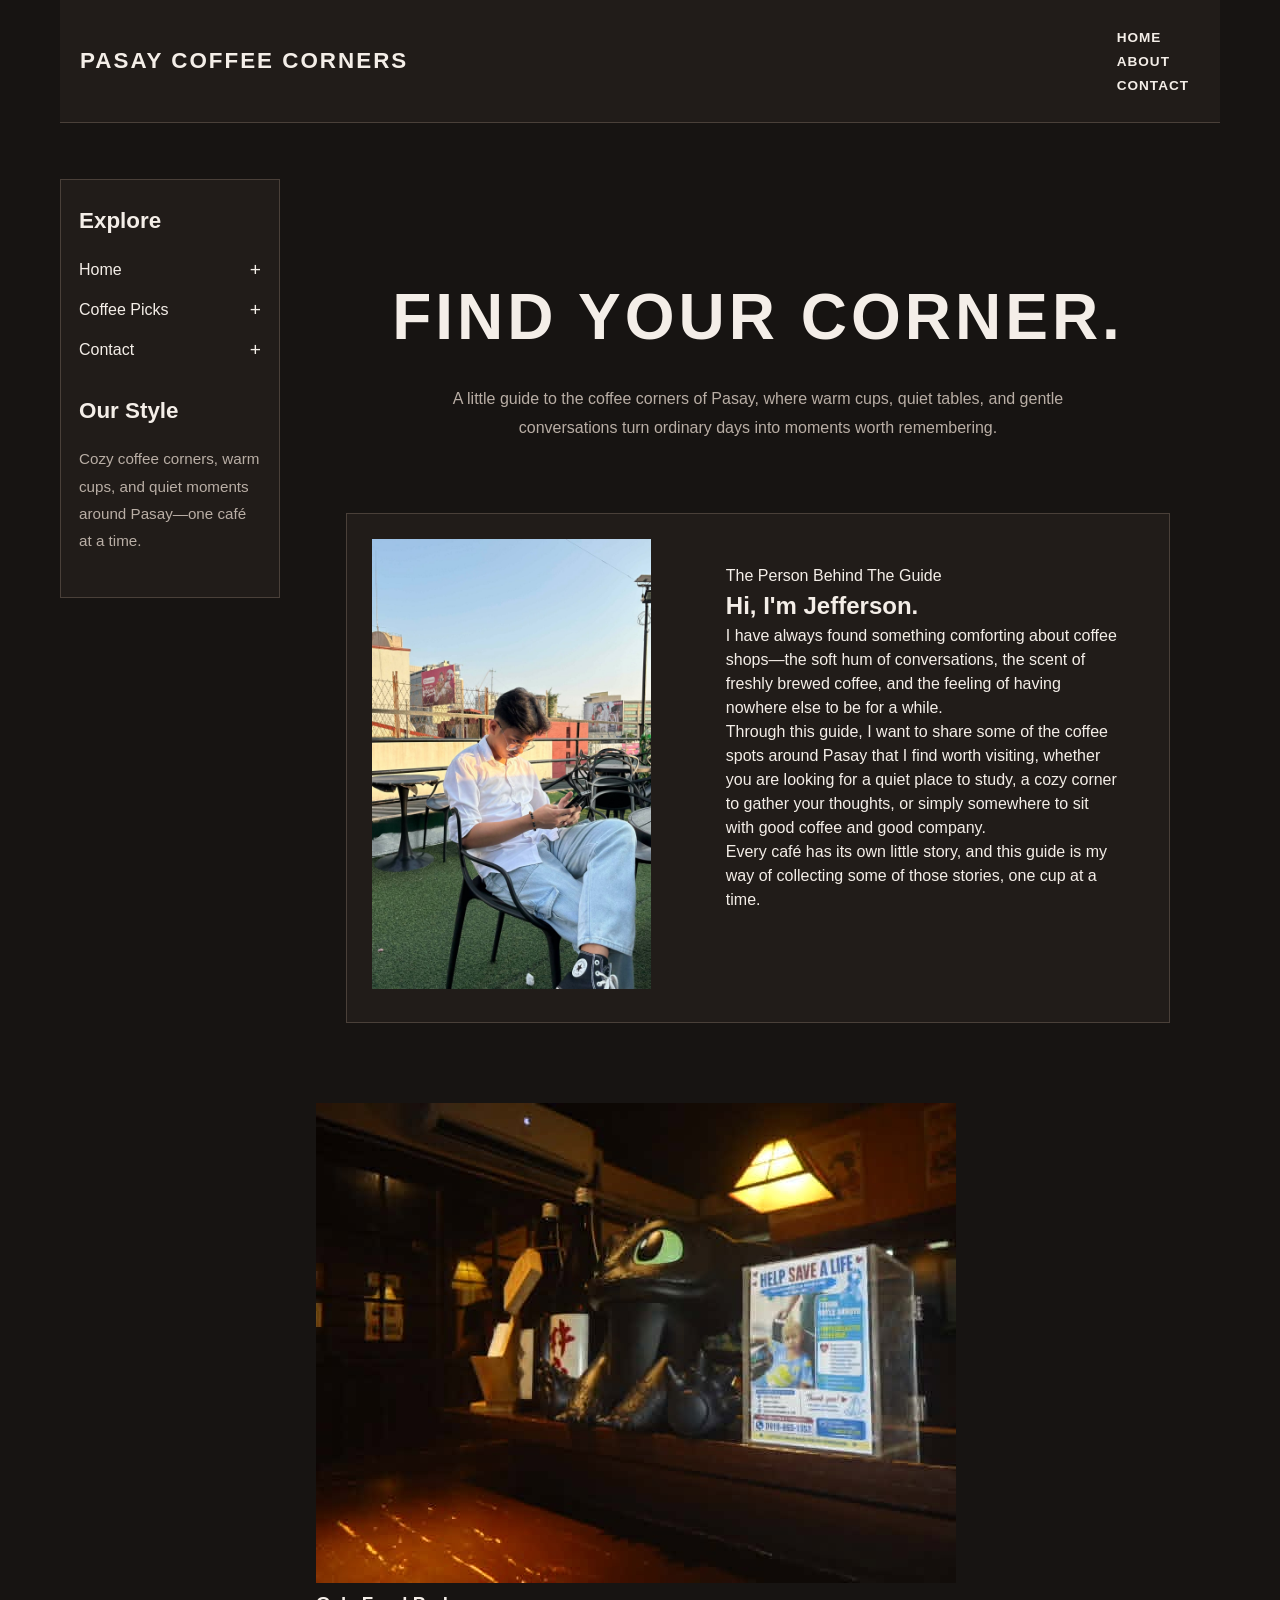
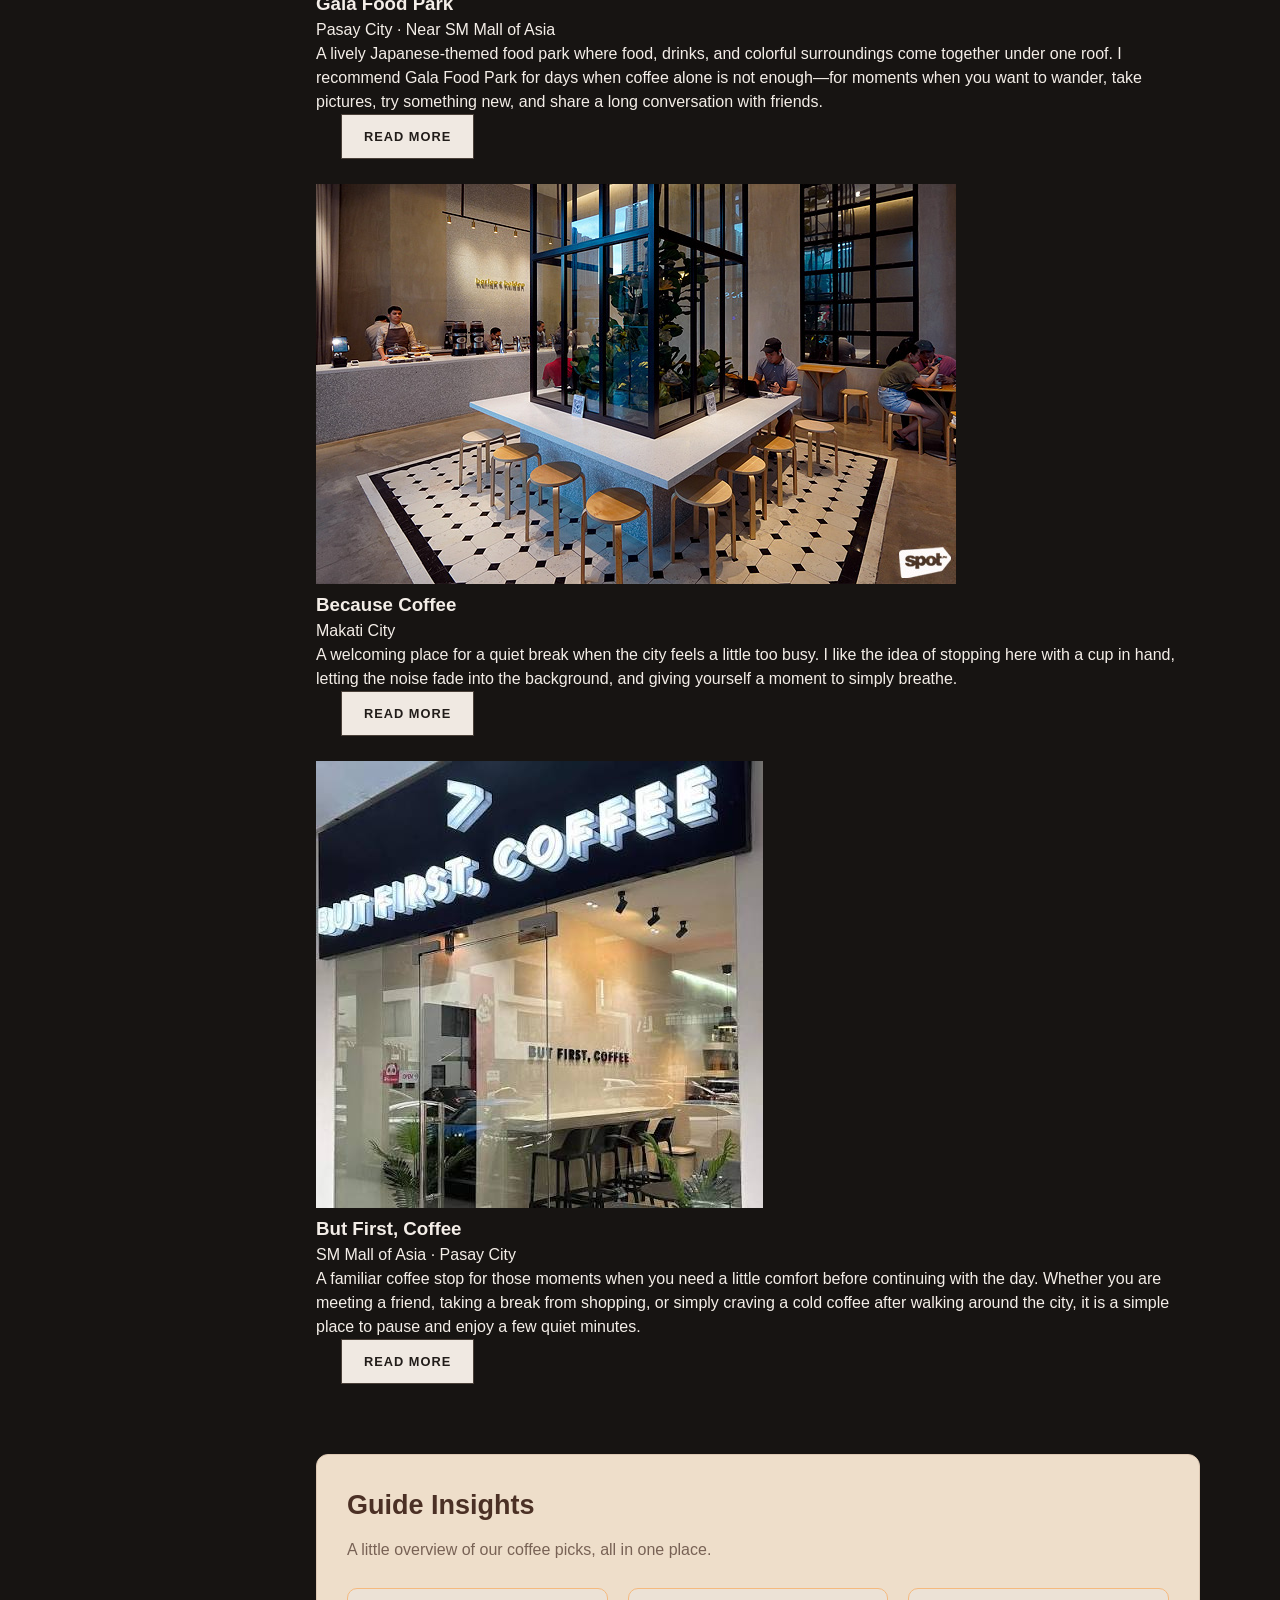
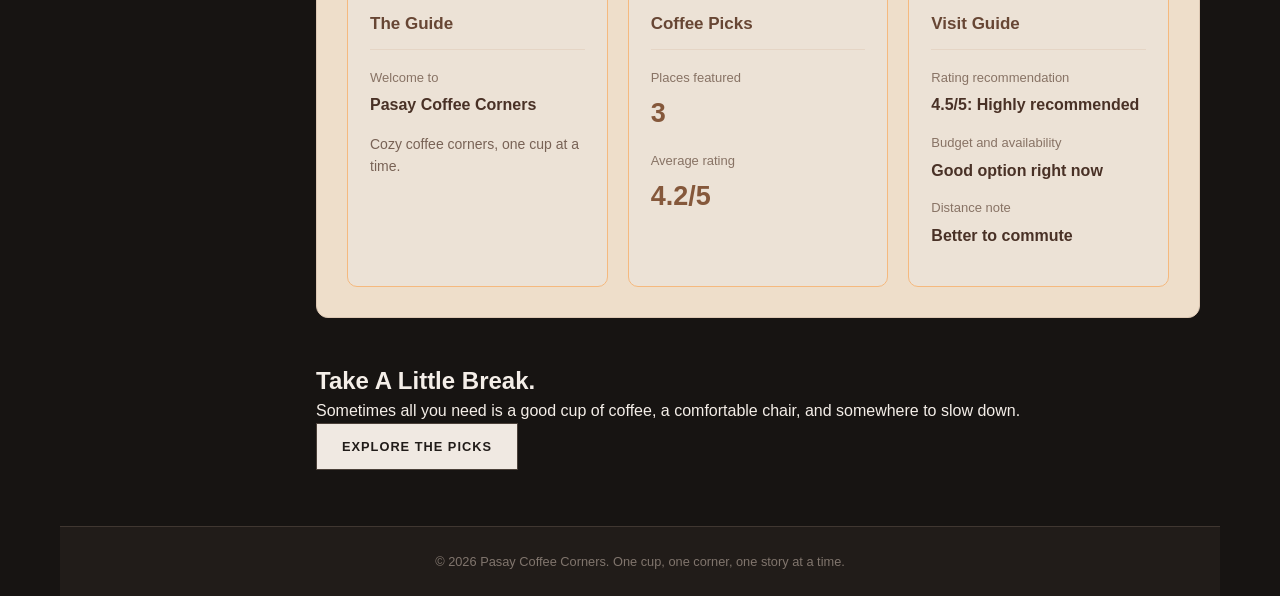
<file: index.html>
<!DOCTYPE html>
<html lang="en">
<head>
    <meta charset="UTF-8">
    <meta name="viewport" content="width=device-width, initial-scale=1.0">

    <title>Pasay Coffee Corners</title>

    <link rel="stylesheet" href="style.css">
    <link rel="icon" href="images/me.jpg" type="image/png">
</head>

<body>

    <div class="page">

        <header class="site-header">

            <h1 id="guide-name">Pasay Coffee Corners</h1>

            <nav class="main-nav">
                <ul>
                    <li><a href="index.html">HOME</a></li>
                    <li><a href="about.html">ABOUT</a></li>
                    <li><a href="contact.html">CONTACT</a></li>
                </ul>
            </nav>

        </header>

    <aside class="sidebar">

        <h2>Explore</h2>

            <button class="sidebar-toggle" aria-expanded="false"
                aria-controls="home-links">Home<span class="arrow">+</span>
            </button>
        <ul class="sidebar-links" id="home-links" hidden>
            <li><a href="index.html">Home Page</a></li>
            <li><a href="index.html#about">About the Guide</a></li>
        </ul>

            <button class="sidebar-toggle" aria-expanded="false"
                aria-controls="coffee-links">Coffee Picks<span class="arrow">+</span>
            </button>
        <ul class="sidebar-links" id="coffee-links" hidden>
            <li><a href="places/gala-food-park.html">Gala Food Park</a></li>
            <li><a href="places/because-coffee.html">Because Coffee</a></li>
            <li><a href="places/but-first-coffee.html">But First, Coffee</a></li>
        </ul>

            <button class="sidebar-toggle" aria-expanded="false"
                aria-controls="contact-links">Contact<span class="arrow">+</span>
            </button>
        <ul class="sidebar-links" id="contact-links" hidden>
            <li><a href="contact.html">Contact Page</a></li>
        </ul>

        <h2 class="sidebar-subtitle">Our Style</h2>

            <p>Cozy coffee corners, warm cups, and quiet moments around Pasay—one café at a time.</p> 

    </aside>

        <main>

            <section class="hero">

                <h2>Find Your Corner.</h2>

                <p>
                    A little guide to the coffee corners of Pasay, where warm cups,
                    quiet tables, and gentle conversations turn ordinary days into
                    moments worth remembering.
                </p>

            </section>

            <section class="about-guide" id="about">

                <div class="guide-card">

                    <div class="guide-photo">

                        <img src="images/me.jpg"
                             alt="Jefferson De Leon at a rooftop cafe in Pasay">

                    </div>

                    <div class="guide-text">

                        <p class="small-title">
                            The Person Behind The Guide
                        </p>

                        <h2>Hi, I'm Jefferson.</h2>

                        <p>
                            I have always found something comforting about coffee
                            shops—the soft hum of conversations, the scent of
                            freshly brewed coffee, and the feeling of having
                            nowhere else to be for a while.
                        </p>

                        <p>
                            Through this guide, I want to share some of the coffee
                            spots around Pasay that I find worth visiting, whether
                            you are looking for a quiet place to study, a cozy
                            corner to gather your thoughts, or simply somewhere
                            to sit with good coffee and good company.
                        </p>

                        <p>
                            Every café has its own little story, and this guide
                            is my way of collecting some of those stories,
                            one cup at a time.
                        </p>

                    </div>

                </div>

            </section>

            <section class="coffee-grid" id="picks">

                <article class="coffee-card" data-rating="4.5">

                    <img src="images/gala.jpg"
                         alt="Japanese-themed interior of Gala Food Park">

                    <div class="coffee-info">

                        <h3>Gala Food Park</h3>

                        <p class="location">
                            Pasay City · Near SM Mall of Asia
                        </p>

                        <p class="description">
                            A lively Japanese-themed food park where food, drinks,
                            and colorful surroundings come together under one roof.
                            I recommend Gala Food Park for days when coffee alone
                            is not enough—for moments when you want to wander,
                            take pictures, try something new, and share a long
                            conversation with friends.
                        </p>

                    </div>

                    <a href="places/gala-food-park.html"
                       class="read-button">READ MORE</a>

                </article>

                <article class="coffee-card" data-rating="4.0">

                    <img src="images/because.jpg"
                         alt="A cup of coffee at Because Coffee">

                    <div class="coffee-info">

                        <h3>Because Coffee</h3>

                        <p class="location">
                            Makati City
                        </p>

                        <p class="description">
                            A welcoming place for a quiet break when the city feels
                            a little too busy. I like the idea of stopping here with
                            a cup in hand, letting the noise fade into the background,
                            and giving yourself a moment to simply breathe.
                        </p>

                    </div>

                    <a href="places/because-coffee.html"
                       class="read-button">READ MORE</a>

                </article>

                <article class="coffee-card" data-rating="4.2">

                    <img src="images/first.jpg"
                         alt="Coffee from But First, Coffee at SM Mall of Asia">

                    <div class="coffee-info">

                        <h3>But First, Coffee</h3>

                        <p class="location">
                            SM Mall of Asia · Pasay City
                        </p>

                        <p class="description">
                            A familiar coffee stop for those moments when you need
                            a little comfort before continuing with the day. Whether
                            you are meeting a friend, taking a break from shopping,
                            or simply craving a cold coffee after walking around
                            the city, it is a simple place to pause and enjoy a
                            few quiet minutes.
                        </p>

                    </div>

                    <a href="places/but-first-coffee.html"
                       class="read-button">READ MORE</a>

                </article>

            </section>
            
            
<section class="guide-insights">
    <h2>Guide Insights</h2>
    <p class="insights-intro">
        A little overview of our coffee picks, all in one place.
    </p>

    <div class="insights-grid">

        <article class="insight-card">
            <h3>The Guide</h3>
            <p class="insight-label">Welcome to</p>
            <p class="insight-value" id="guide-display">
                Pasay Coffee Corners
            </p>
            <p class="insight-note">
                Cozy coffee corners, one cup at a time.
            </p>
        </article>

        <article class="insight-card">
            <h3>Coffee Picks</h3>
            <p class="insight-label">Places featured</p>
            <p class="insight-number" id="place-count">0</p>
            <p class="insight-label">Average rating</p>
            <p class="insight-number">
                <span id="average-rating">0.0</span><span>/5</span>
            </p>
        </article>

        <article class="insight-card">
            <h3>Visit Guide</h3>
            <p class="insight-label">Rating recommendation</p>
            <p class="insight-value" id="rating-result"></p>

            <p class="insight-label">Budget and availability</p>
            <p class="insight-value" id="budget-result"></p>

            <p class="insight-label">Distance note</p>
            <p class="insight-value" id="distance-result"></p>
        </article>

    </div>
</section>


            <section class="closing">

                <h2>Take A Little Break.</h2>

                <p>
                    Sometimes all you need is a good cup of coffee,
                    a comfortable chair, and somewhere to slow down.
                </p>

                <a href="#picks">
                    EXPLORE THE PICKS
                </a>

            </section>

        </main>

        <footer>

            <p id="copyright">
                © Pasay Coffee Corners. One cup, one corner, one story at a time.
            </p>

        </footer>

    </div>



<script src="script.js"></script>
</body>

</html>
</file>
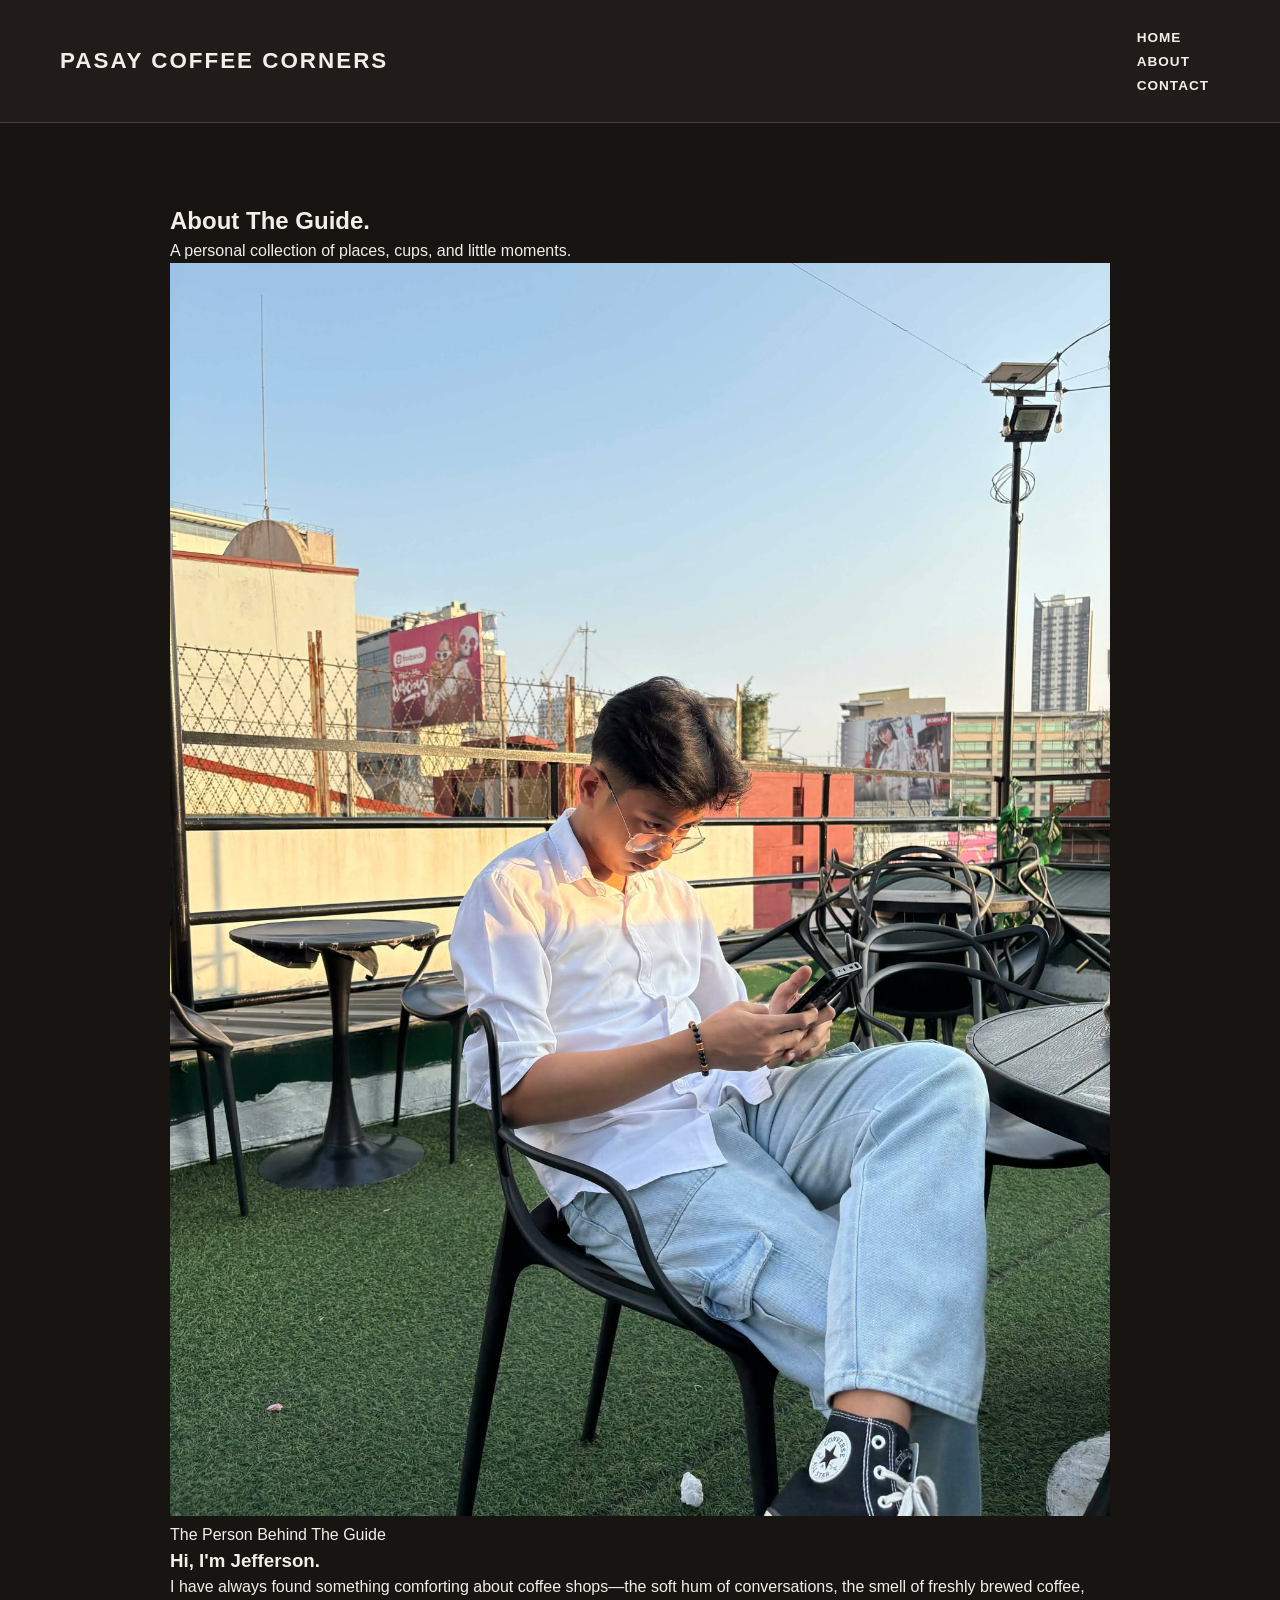
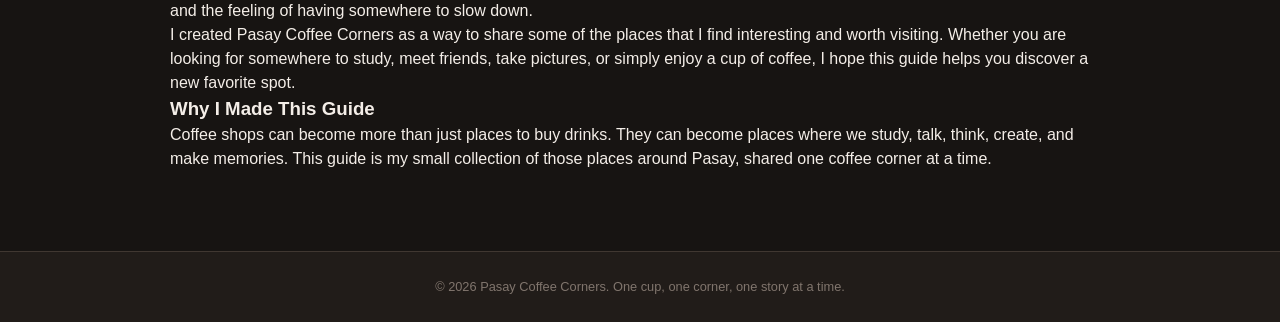
<file: about.html>
<!DOCTYPE html>
<html lang="en">
<head>
    <meta charset="UTF-8">
    <meta name="viewport" content="width=device-width, initial-scale=1.0">

    <title>About - Pasay Coffee Corners</title>

    <link rel="stylesheet" href="style.css">
    
</head>

<body>

    <header>

        <h1>Pasay Coffee Corners</h1>

        <nav>
            <ul>
                <li><a href="index.html">HOME</a></li>
                <li><a href="about.html">ABOUT</a></li>
                <li><a href="contact.html">CONTACT</a></li>
            </ul>
        </nav>

    </header>


    <main>

        <section class="intro">

            <h2>About The Guide.</h2>

            <p>
                A personal collection of places, cups, and little moments.
            </p>

        </section>


        <section class="about-card">

            <div class="photo">

                <img src="images/me.jpg"
                     alt="Jefferson De Leon at a rooftop cafe in Pasay">

            </div>


            <div class="about-text">

                <p class="small-title">
                    The Person Behind The Guide
                </p>

                <h3>Hi, I'm Jefferson.</h3>

                <p>
                    I have always found something comforting about coffee
                    shops—the soft hum of conversations, the smell of freshly
                    brewed coffee, and the feeling of having somewhere to
                    slow down.
                </p>

                <p>
                    I created Pasay Coffee Corners as a way to share some of
                    the places that I find interesting and worth visiting.
                    Whether you are looking for somewhere to study, meet
                    friends, take pictures, or simply enjoy a cup of coffee,
                    I hope this guide helps you discover a new favorite spot.
                </p>

            </div>

        </section>


        <section class="story">

            <h3>Why I Made This Guide</h3>

            <p>
                Coffee shops can become more than just places to buy drinks.
                They can become places where we study, talk, think, create,
                and make memories. This guide is my small collection of those
                places around Pasay, shared one coffee corner at a time.
            </p>

        </section>


    </main>


    <footer>

        <p>
            © 2026 Pasay Coffee Corners. One cup, one corner, one story at a time.
        </p>

    </footer>

</body>
</html>
</file>
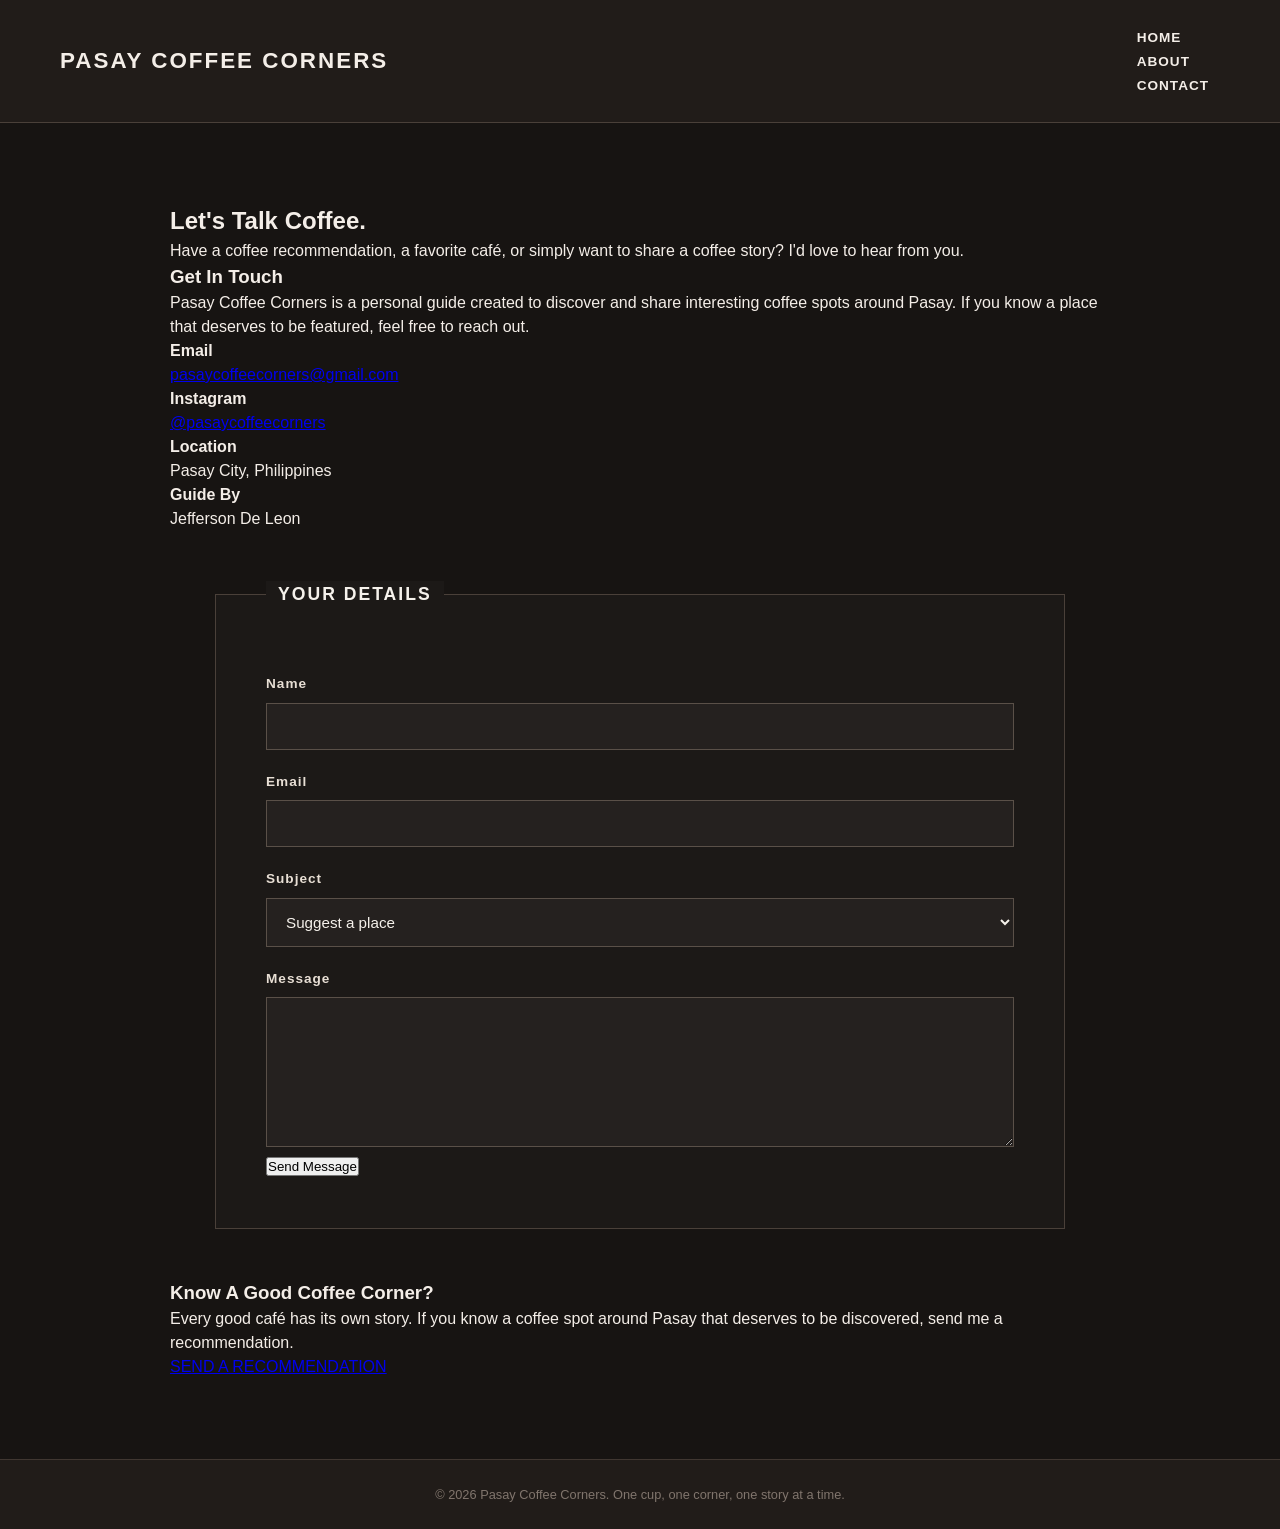
<file: contact.html>
<!DOCTYPE html>
<html lang="en">

<head>

    <meta charset="UTF-8">
    <meta name="viewport" content="width=device-width, initial-scale=1.0">

    <title>Contact - Pasay Coffee Corners</title>

    <link rel="stylesheet" href="style.css">

</head>


<body>


    <header>

        <h1>Pasay Coffee Corners</h1>

        <nav>

            <ul>

                <li>
                    <a href="index.html">HOME</a>
                </li>

                <li>
                    <a href="about.html">ABOUT</a>
                </li>

                <li>
                    <a href="contact.html">CONTACT</a>
                </li>

            </ul>

        </nav>

    </header>

    <main>


        <section class="intro">

            <h2>Let's Talk Coffee.</h2>

            <p>
                Have a coffee recommendation, a favorite café,
                or simply want to share a coffee story?
                I'd love to hear from you.
            </p>

        </section>

        <section class="contact-card">

            <h3>Get In Touch</h3>

            <p>
                Pasay Coffee Corners is a personal guide created to
                discover and share interesting coffee spots around Pasay.
                If you know a place that deserves to be featured,
                feel free to reach out.
            </p>


            <div class="contact-details">


                <div class="contact-item">

                    <h4>Email</h4>

                    <p>
                        <a href="mailto:your-email@gmail.com">
                            pasaycoffeecorners@gmail.com
                        </a>
                    </p>

                </div>


                <div class="contact-item">

                    <h4>Instagram</h4>

                    <p>
                        <a href="#">
                            @pasaycoffeecorners
                        </a>
                    </p>

                </div>


                <div class="contact-item">

                    <h4>Location</h4>

                    <p>
                        Pasay City, Philippines
                    </p>

                </div>


                <div class="contact-item">

                    <h4>Guide By</h4>

                    <p>
                        Jefferson De Leon
                    </p>

                </div>


            </div>

        </section>

    <form>

        <fieldset>

            <legend>Your Details</legend>

            <label for="name">Name</label>
            <input
                type="text"
                id="name"
                name="name"
                required
            >

            <label for="email">Email</label>
            <input
                type="email"
                id="email"
                name="email"
                required
            >

            <label for="subject">Subject</label>
            <select
                id="subject"
                name="subject"
            >
                <option value="suggest-place">Suggest a place</option>
                <option value="correct-detail">Correct a detail</option>
                <option value="ask-question">Ask a question</option>
                <option value="share-experience">Share a coffee experience</option>
                <option value="something-else">Something else</option>
            </select>

            <label for="send-message">Message</label>
            <textarea
                id="message"
                name="message"
                required
            ></textarea>

            <button type="submit">Send Message</button>

        </fieldset>

    </form>


        <section class="recommend">

            <h3>Know A Good Coffee Corner?</h3>

            <p>
                Every good café has its own story.
                If you know a coffee spot around Pasay that deserves
                to be discovered, send me a recommendation.
            </p>

            <a href="mailto:your-email@gmail.com">
                SEND A RECOMMENDATION
            </a>

        </section>


    </main>

    <footer>

        <p>
            © 2026 Pasay Coffee Corners.
            One cup, one corner, one story at a time.
        </p>

    </footer>


</body>

</html>
</file>
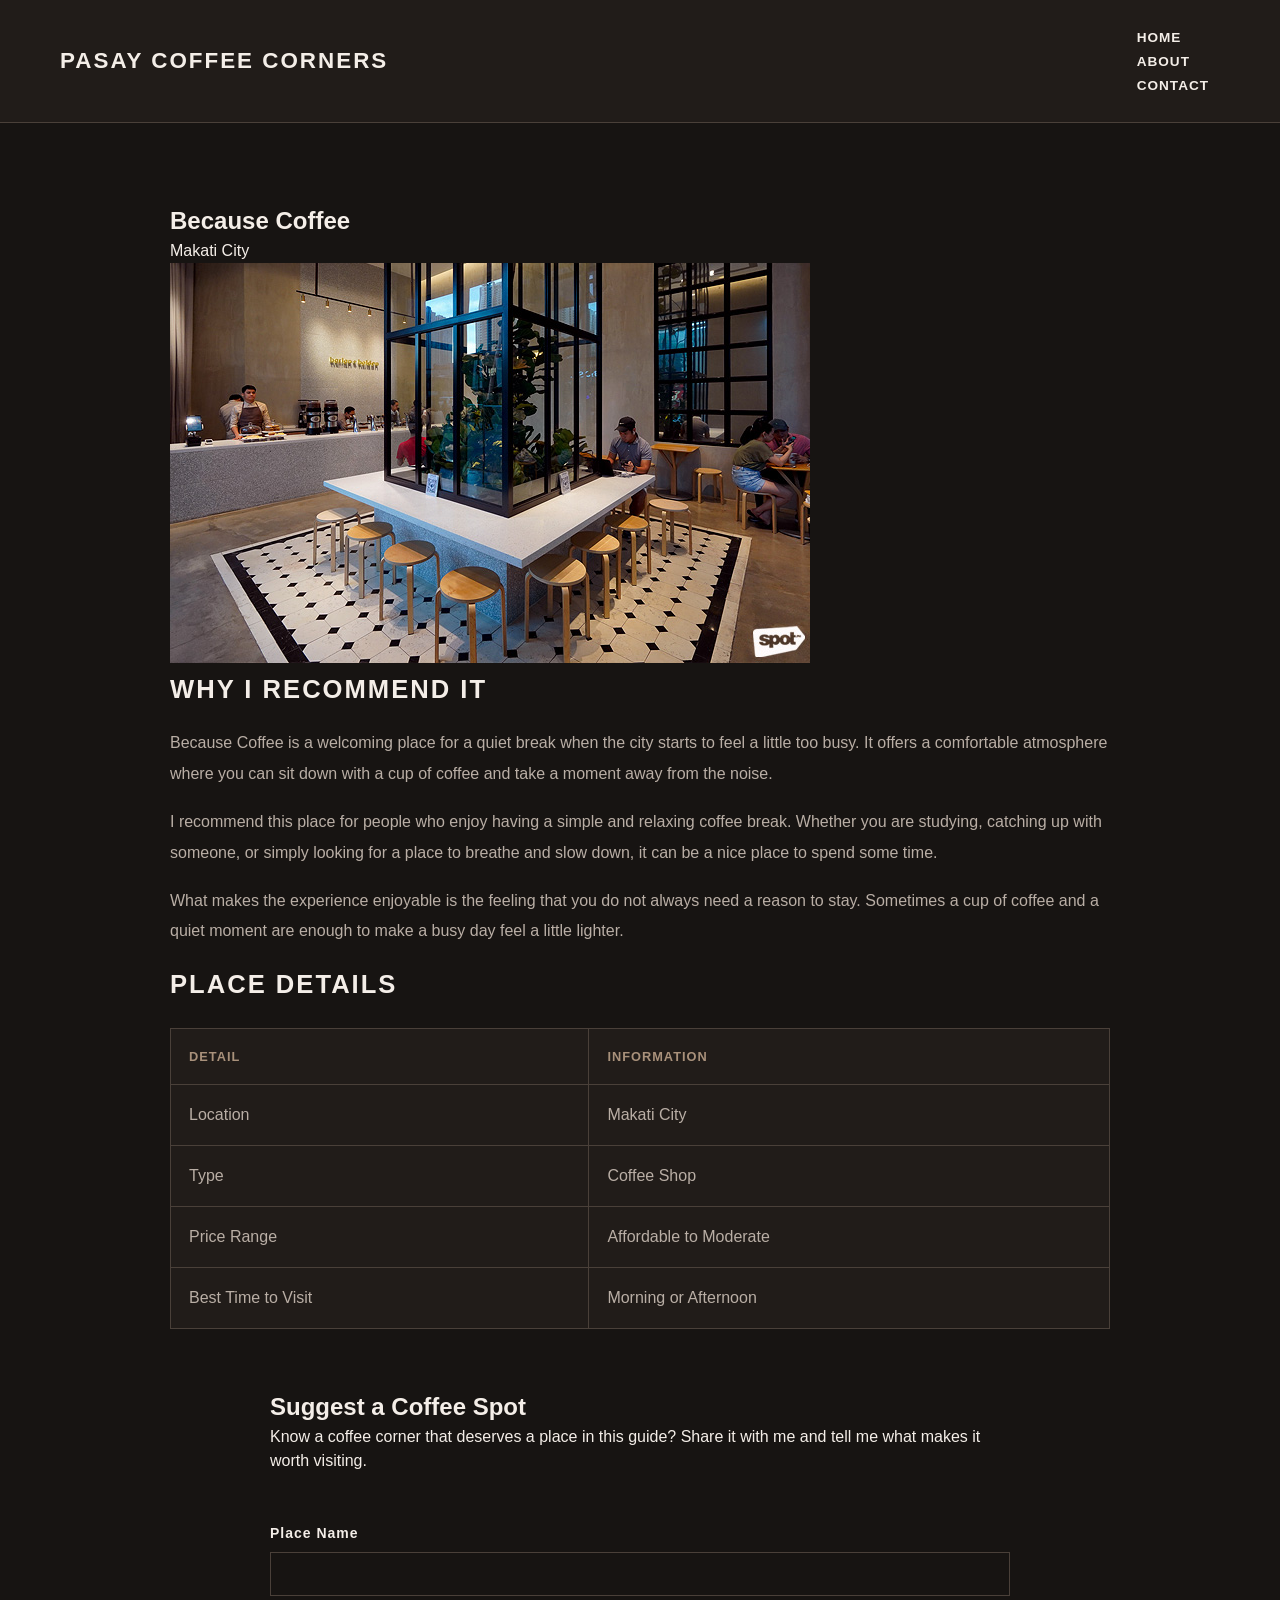
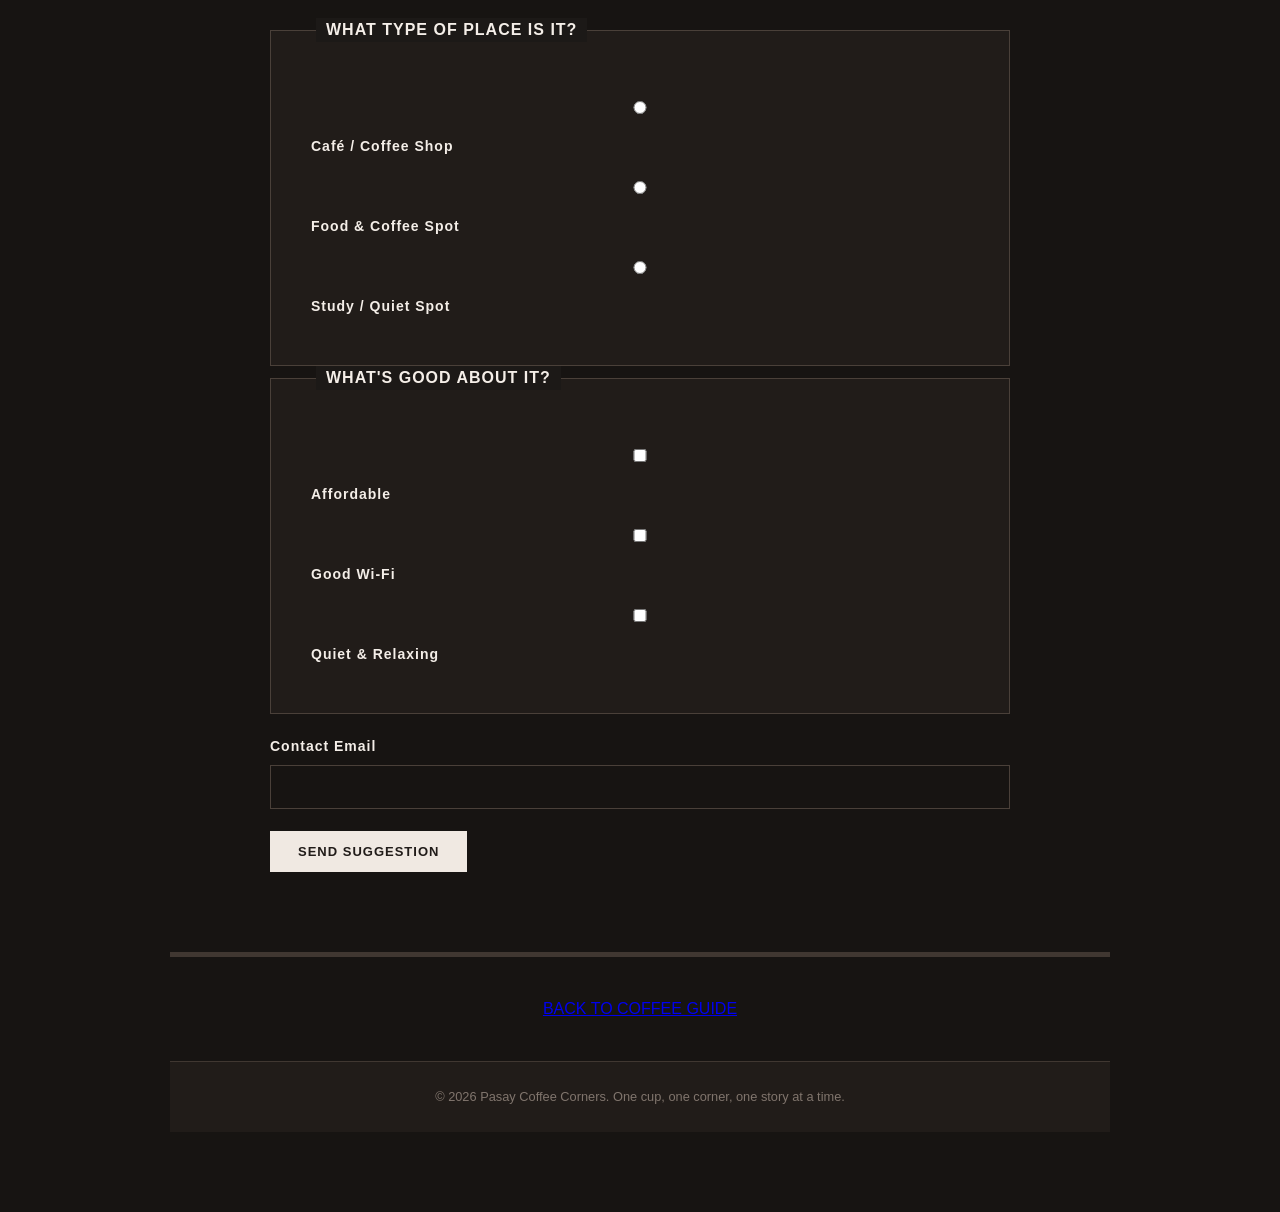
<file: places/because-coffee.html>
<!DOCTYPE html>
<html lang="en">

<head>

    <meta charset="UTF-8">
    <meta name="viewport" content="width=device-width, initial-scale=1.0">

    <title>Because Coffee - Pasay Coffee Corners</title>

    <link rel="stylesheet" href="../style.css">
    
</head>


<body>


    <header>

        <h2>Pasay Coffee Corners</h2>

        <nav>

            <ul>

                <li>
                    <a href="../index.html">HOME</a>
                </li>

                <li>
                    <a href="../about.html">ABOUT</a>
                </li>

                <li>
                    <a href="../contact.html">CONTACT</a>
                </li>

            </ul>

        </nav>

    </header>

    <main>

        <section class="place-intro">

            <h1>Because Coffee</h1>

            <p>
                Makati City
            </p>

        </section>

        <section class="place-photo">

            <img src="../images/because.jpg" alt="A cup of coffee at Because Coffee">

        </section>


        <section class="description">

            <h2>Why I Recommend It</h2>

            <p>
                Because Coffee is a welcoming place for a quiet break when
                the city starts to feel a little too busy. It offers a
                comfortable atmosphere where you can sit down with a cup
                of coffee and take a moment away from the noise.
            </p>

            <p>
                I recommend this place for people who enjoy having a simple
                and relaxing coffee break. Whether you are studying,
                catching up with someone, or simply looking for a place to
                breathe and slow down, it can be a nice place to spend some
                time.
            </p>

            <p>
                What makes the experience enjoyable is the feeling that
                you do not always need a reason to stay. Sometimes a cup
                of coffee and a quiet moment are enough to make a busy day
                feel a little lighter.
            </p>

        </section>

        <section class="details">

            <h2>Place Details</h2>

            <table>

                <tr>
                    <th>Detail</th>
                    <th>Information</th>
                </tr>

                <tr>
                    <td>Location</td>
                    <td>Makati City</td>
                </tr>

                <tr>
                    <td>Type</td>
                    <td>Coffee Shop</td>
                </tr>

                <tr>
                    <td>Price Range</td>
                    <td>Affordable to Moderate</td>
                </tr>

                <tr>
                    <td>Best Time to Visit</td>
                    <td>Morning or Afternoon</td>
                </tr>

            </table>

        </section>


    <section class="suggest-form">

        <h2>Suggest a Coffee Spot</h2>

        <p>
            Know a coffee corner that deserves a place in this guide?
            Share it with me and tell me what makes it worth visiting.
        </p>

        <form>

            <label for="place-name">Place Name</label>

            <input type="text" id="place-name" name="place-name" required>

            <fieldset>

                <legend>What type of place is it?</legend>

                <label for="cafe">
                    <input type="radio" id="cafe" name="category" value="cafe">
                    Café / Coffee Shop
                </label>

                <label for="food">
                    <input type="radio" id="food" name="category" value="food">
                    Food & Coffee Spot
                </label>

                <label for="study">
                    <input type="radio" id="study" name="category" value="study">
                    Study / Quiet Spot
                </label>

            </fieldset>

            <fieldset>

                <legend>What's good about it?</legend>

                <label for="affordable">
                    <input type="checkbox" id="affordable" name="good-points" value="affordable">
                    Affordable
                </label>

                <label for="wifi">
                    <input type="checkbox" id="wifi" name="good-points" value="wifi">
                    Good Wi-Fi
                </label>

                <label for="quiet">
                    <input type="checkbox" id="quiet" name="good-points" value="quiet">
                    Quiet & Relaxing
                </label>

            </fieldset>


            <label for="contact-email">Contact Email</label>

            <input type="email" id="contact-email" name="contact-email" required>


            <button type="submit">Send Suggestion</button>

        </form>

    </section>
    
    
    <section class="back">

            <a href="../index.html">
                BACK TO COFFEE GUIDE
            </a>

    </section>
    <footer>

        <p>
            © 2026 Pasay Coffee Corners.
            One cup, one corner, one story at a time.
        </p>

    </footer>


</body>

</html>
</file>
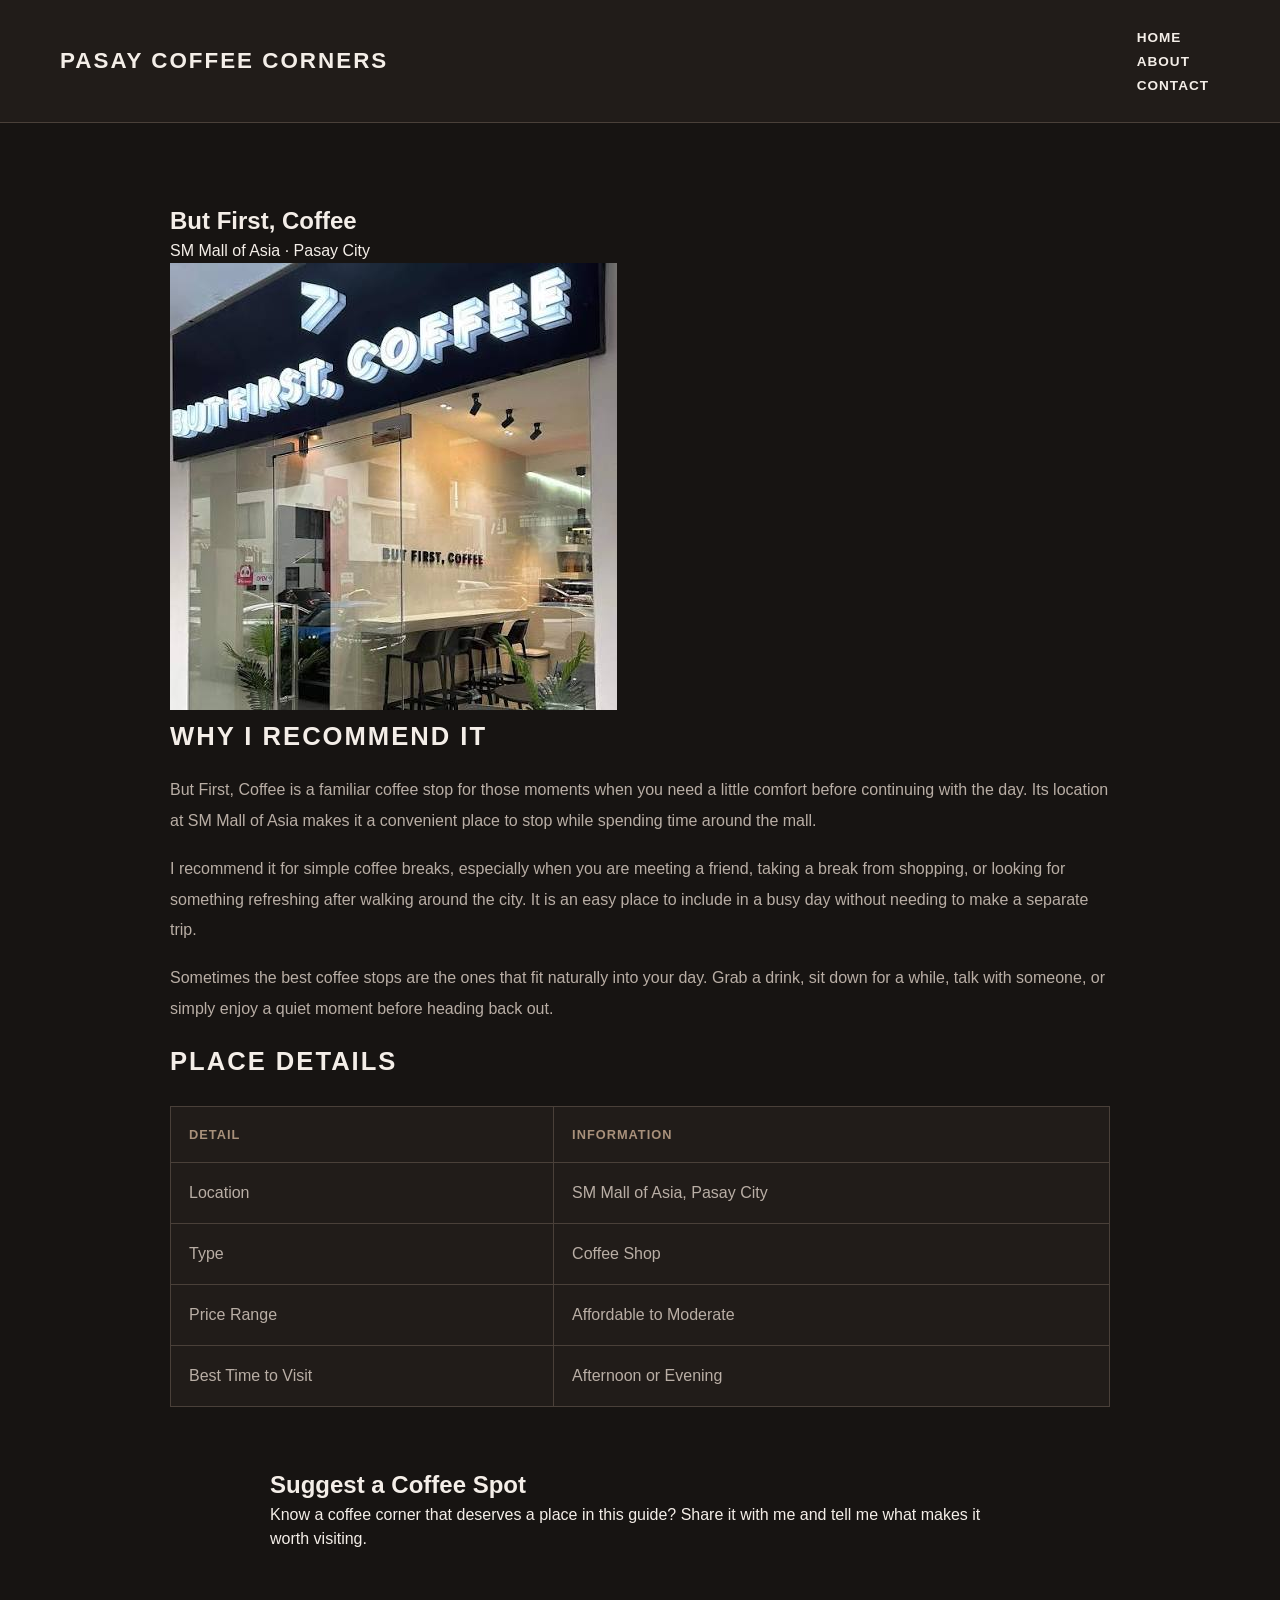
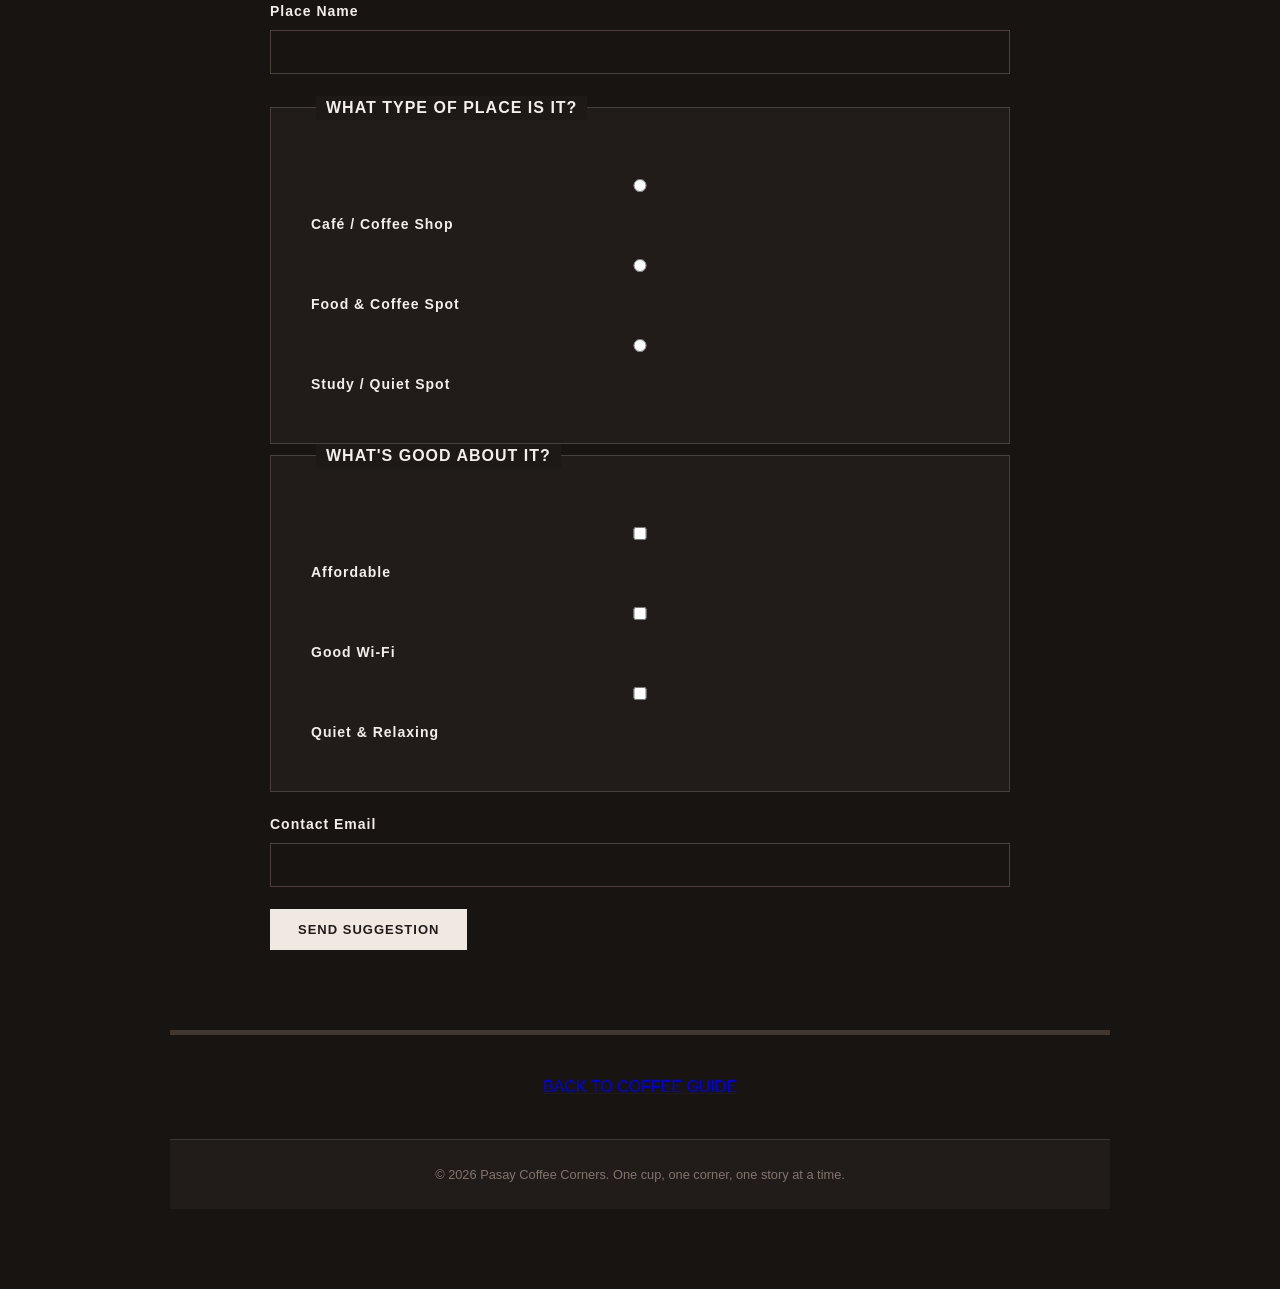
<file: places/but-first-coffee.html>
<!DOCTYPE html>
<html lang="en">

<head>

    <meta charset="UTF-8">
    <meta name="viewport" content="width=device-width, initial-scale=1.0">

    <title>But First, Coffee - Pasay Coffee Corners</title>

    <link rel="stylesheet" href="../style.css">

</head>


<body>


    <header>

        <h2>Pasay Coffee Corners</h2>

        <nav>

            <ul>

                <li>
                    <a href="../index.html">HOME</a>
                </li>

                <li>
                    <a href="../about.html">ABOUT</a>
                </li>

                <li>
                    <a href="../contact.html">CONTACT</a>
                </li>

            </ul>

        </nav>

    </header>

<main>

    <section class="place-intro">

            <h1>But First, Coffee</h1>

            <p>
                SM Mall of Asia · Pasay City
            </p>

        </section>

        <section class="place-photo">

            <img src="../images/first.jpg" alt="Coffee from But First, Coffee at SM Mall of Asia">

    </section>

    <section class="description">

            <h2>Why I Recommend It</h2>

            <p>
                But First, Coffee is a familiar coffee stop for those
                moments when you need a little comfort before continuing
                with the day. Its location at SM Mall of Asia makes it a
                convenient place to stop while spending time around the mall.
            </p>

            <p>
                I recommend it for simple coffee breaks, especially when
                you are meeting a friend, taking a break from shopping, or
                looking for something refreshing after walking around the
                city. It is an easy place to include in a busy day without
                needing to make a separate trip.
            </p>

            <p>
                Sometimes the best coffee stops are the ones that fit
                naturally into your day. Grab a drink, sit down for a while,
                talk with someone, or simply enjoy a quiet moment before
                heading back out.
            </p>

        </section>

        <section class="details">

            <h2>Place Details</h2>

            <table>

                <tr>
                    <th>Detail</th>
                    <th>Information</th>
                </tr>

                <tr>
                    <td>Location</td>
                    <td>SM Mall of Asia, Pasay City</td>
                </tr>

                <tr>
                    <td>Type</td>
                    <td>Coffee Shop</td>
                </tr>

                <tr>
                    <td>Price Range</td>
                    <td>Affordable to Moderate</td>
                </tr>

                <tr>
                    <td>Best Time to Visit</td>
                    <td>Afternoon or Evening</td>
                </tr>

            </table>

    </section>


    <section class="suggest-form">

        <h2>Suggest a Coffee Spot</h2>

        <p>
            Know a coffee corner that deserves a place in this guide?
            Share it with me and tell me what makes it worth visiting.
        </p>

        <form>

            <label for="place-name">Place Name</label>

            <input type="text" id="place-name" name="place-name" required>

            <fieldset>

                <legend>What type of place is it?</legend>

                <label for="cafe">
                    <input type="radio" id="cafe" name="category" value="cafe">
                    Café / Coffee Shop
                </label>

                <label for="food">
                    <input type="radio" id="food" name="category" value="food">
                    Food & Coffee Spot
                </label>

                <label for="study">
                    <input type="radio" id="study" name="category" value="study">
                    Study / Quiet Spot
                </label>

            </fieldset>

            <fieldset>

                <legend>What's good about it?</legend>

                <label for="affordable">
                    <input type="checkbox" id="affordable" name="good-points" value="affordable">
                    Affordable
                </label>

                <label for="wifi">
                    <input type="checkbox" id="wifi" name="good-points" value="wifi">
                    Good Wi-Fi
                </label>

                <label for="quiet">
                    <input type="checkbox" id="quiet" name="good-points" value="quiet">
                    Quiet & Relaxing
                </label>

            </fieldset>




            <label for="contact-email">Contact Email</label>

            <input type="email" id="contact-email" name="contact-email" required>


            <button type="submit">Send Suggestion</button>

        </form>

    </section>

    <section class="back">

            <a href="../index.html">
                BACK TO COFFEE GUIDE
            </a>

    </section>

    <footer>

        <p>
            © 2026 Pasay Coffee Corners.
            One cup, one corner, one story at a time.
        </p>

    </footer>


</body>

</html>
</file>
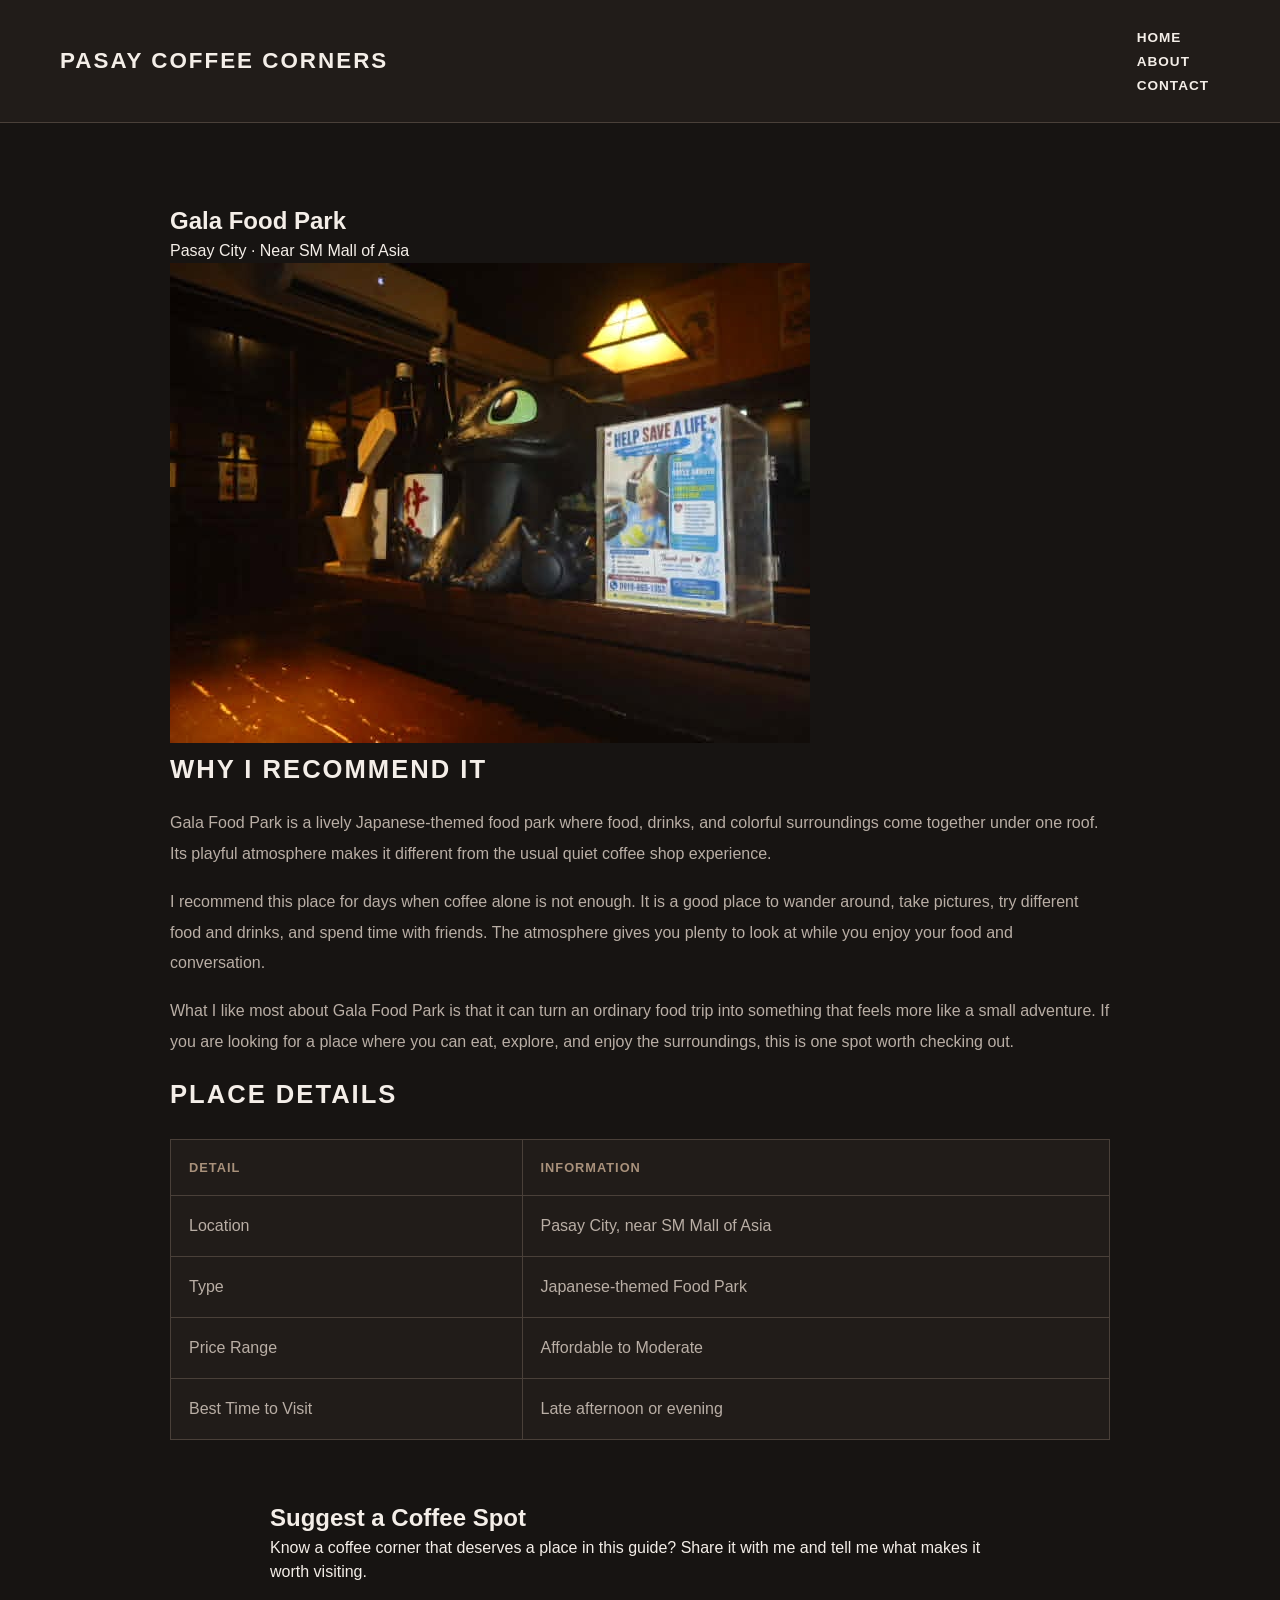
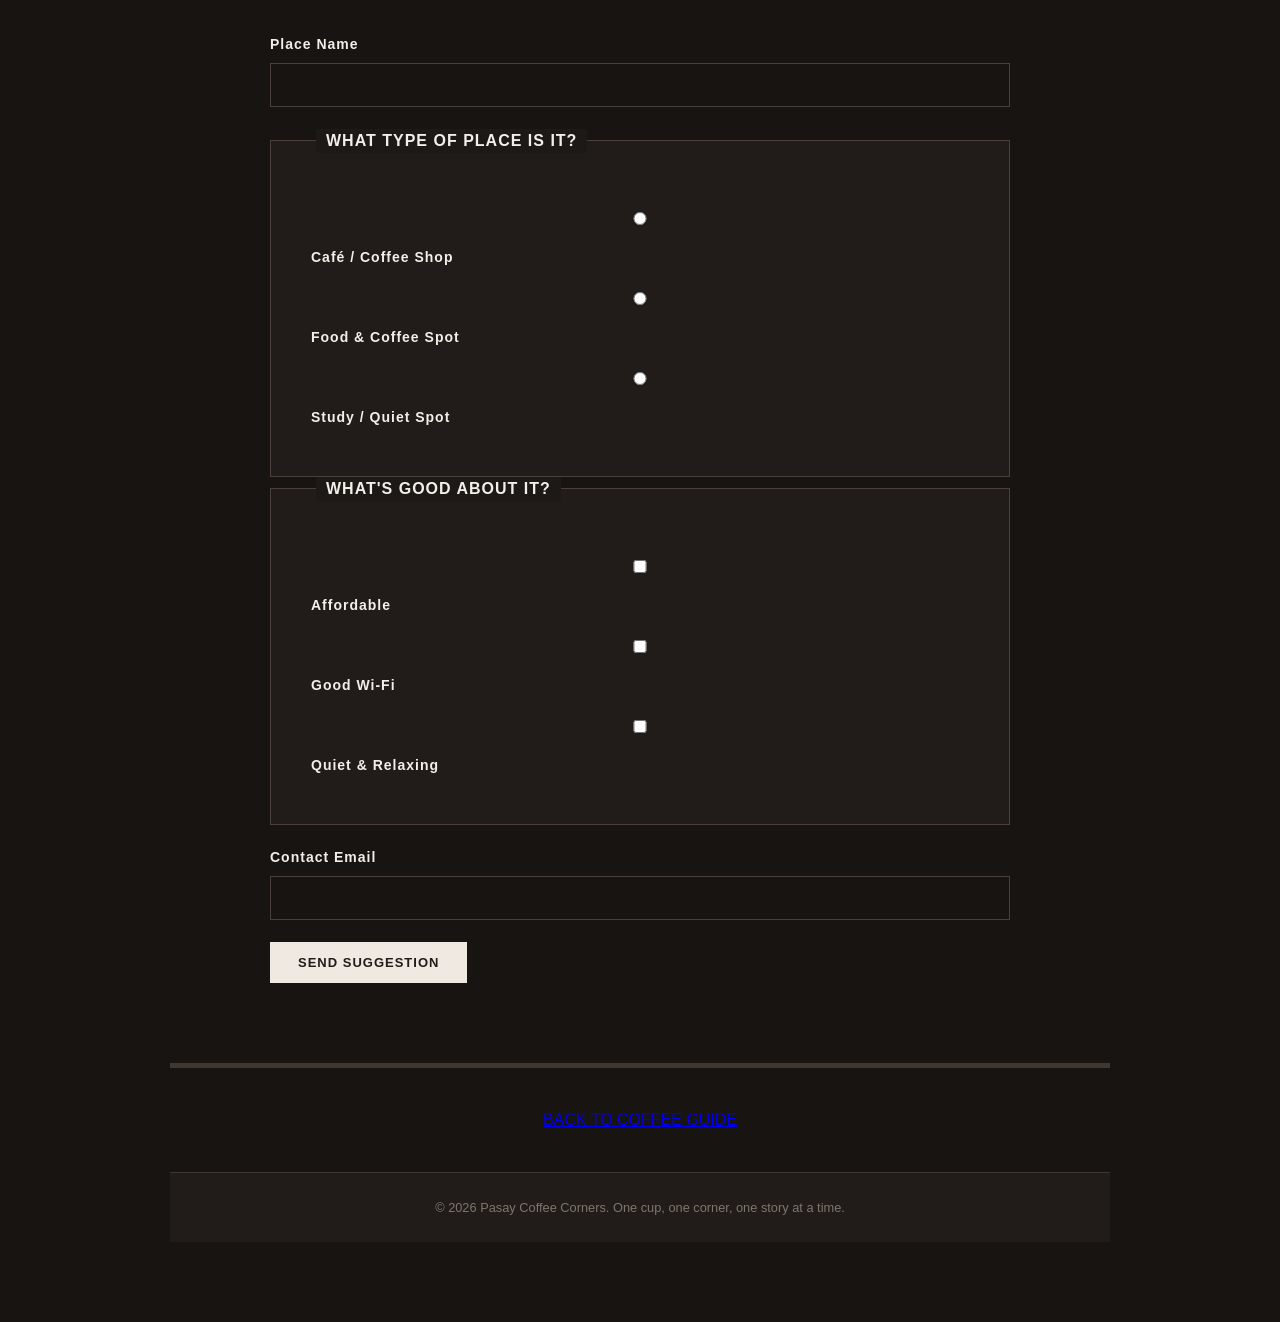
<file: places/gala-food-park.html>
<!DOCTYPE html>
<html lang="en">

<head>

    <meta charset="UTF-8">
    <meta name="viewport" content="width=device-width, initial-scale=1.0">

    <title>Gala Food Park - Pasay Coffee Corners</title>


    <link rel="stylesheet" href="../style.css">

</head>


<body>

    <header>

        <h2>Pasay Coffee Corners</h2>


        <nav>

            <ul>

                <li>
                    <a href="../index.html">HOME</a>
                </li>

                <li>
                    <a href="../about.html">ABOUT</a>
                </li>

                <li>
                    <a href="../contact.html">CONTACT</a>
                </li>

            </ul>

        </nav>

    </header>


    <main>


        <section class="place-intro">

            <h1>Gala Food Park</h1>

            <p>
                Pasay City · Near SM Mall of Asia
            </p>

        </section>




        <section class="place-photo">

            <img src="../images/gala.jpg" alt="Japanese-themed interior of Gala Food Park">

        </section>


        <section class="description">

            <h2>Why I Recommend It</h2>

            <p>
                Gala Food Park is a lively Japanese-themed food park where
                food, drinks, and colorful surroundings come together under
                one roof. Its playful atmosphere makes it different from
                the usual quiet coffee shop experience.
            </p>

            <p>
                I recommend this place for days when coffee alone is not
                enough. It is a good place to wander around, take pictures,
                try different food and drinks, and spend time with friends.
                The atmosphere gives you plenty to look at while you enjoy
                your food and conversation.
            </p>

            <p>
                What I like most about Gala Food Park is that it can turn
                an ordinary food trip into something that feels more like
                a small adventure. If you are looking for a place where
                you can eat, explore, and enjoy the surroundings, this is
                one spot worth checking out.
            </p>

        </section>


        <section class="details">

            <h2>Place Details</h2>

            <table>

                <tr>
                    <th>Detail</th>
                    <th>Information</th>
                </tr>

                <tr>
                    <td>Location</td>
                    <td>Pasay City, near SM Mall of Asia</td>
                </tr>

                <tr>
                    <td>Type</td>
                    <td>Japanese-themed Food Park</td>
                </tr>

                <tr>
                    <td>Price Range</td>
                    <td>Affordable to Moderate</td>
                </tr>

                <tr>
                    <td>Best Time to Visit</td>
                    <td>Late afternoon or evening</td>
                </tr>

            </table>

        </section>

        <section class="suggest-form">

        <h2>Suggest a Coffee Spot</h2>

        <p>
            Know a coffee corner that deserves a place in this guide?
            Share it with me and tell me what makes it worth visiting.
        </p>

        <form>

            <label for="place-name">Place Name</label>

            <input type="text" id="place-name" name="place-name" required>

            <fieldset>

                <legend>What type of place is it?</legend>

                <label for="cafe">
                    <input type="radio" id="cafe" name="category" value="cafe">
                    Café / Coffee Shop
                </label>

                <label for="food">
                    <input type="radio" id="food" name="category" value="food">
                    Food & Coffee Spot
                </label>

                <label for="study">
                    <input type="radio" id="study" name="category" value="study">
                    Study / Quiet Spot
                </label>

            </fieldset>

            <fieldset>

                <legend>What's good about it?</legend>

                <label for="affordable">
                    <input type="checkbox" id="affordable" name="good-points" value="affordable">
                    Affordable
                </label>

                <label for="wifi">
                    <input type="checkbox" id="wifi" name="good-points" value="wifi">
                    Good Wi-Fi
                </label>

                <label for="quiet">
                    <input type="checkbox" id="quiet" name="good-points" value="quiet">
                    Quiet & Relaxing
                </label>

            </fieldset>




            <label for="contact-email">Contact Email</label>

            <input type="email" id="contact-email" name="contact-email" required>


            <button type="submit">Send Suggestion</button>

        </form>

    </section>

    <section class="back">

            <a href="../index.html">
                BACK TO COFFEE GUIDE
            </a>

    </section>
     
    <footer>

        <p>
            © 2026 Pasay Coffee Corners.
            One cup, one corner, one story at a time.
        </p>

    </footer>


</body>

</html>
</file>
<file: style.css>
/*VARIABLES*/

:root {
    --brand-color: #a9917b;
    --brand-hover: #bda58f;
    --dark-ink: #211c19;
    --background: #171412;
    --muted-grey: #b9aea5;
    --light-text: #f4eee8;
    --border-color: #4a4039;
    --light-button: #f0e9e2;
}


/*BASE STYLES*/

* {
    box-sizing: border-box;
    margin: 0;
    padding: 0;
}

body {
    font-family: Arial, Helvetica, sans-serif;
    background: var(--background);
    color: var(--light-text);
    line-height: 1.5;
}

img {
    max-width: 100%;
}

/*HEADER*/

header {
    background: var(--dark-ink);
    padding: 25px 60px;
    display: flex;
    justify-content: space-between;
    align-items: center;
    border-bottom: 1px solid var(--border-color);
}

header h1,
header h2 {
    font-size: 1.4rem;
    letter-spacing: 2px;
    text-transform: uppercase;
}


/*NAVIGATION*/

nav ul {
    list-style: none;
    padding: 0;
}

nav li {
    margin-right: 30px;
}

nav li:last-child {
    margin-right: 0;
}

nav a {
    color: var(--light-text);
    text-decoration: none;
    font-size: 0.85rem;
    font-weight: bold;
    letter-spacing: 1px;
}

nav a:hover {
    color: var(--brand-hover);
}


/*MAIN*/

main {
    max-width: 1000px;
    margin: 0 auto;
    padding: 80px 30px;
}


/*FOOTER*/

footer {
    background: var(--dark-ink);
    border-top: 1px solid #403731;
    text-align: center;
    padding: 25px;
    color: #80756d;
    font-size: 0.8rem;
}


/*COMPONENTS*/


/*HOME / HERO*/

.hero {
    max-width: 1000px;
    margin: 0 auto;
    padding: 90px 30px 70px;
    text-align: center;
}

.hero h2 {
    font-size: 4rem;
    letter-spacing: 4px;
    text-transform: uppercase;
    margin-bottom: 20px;
}

.hero p {
    max-width: 700px;
    margin: 0 auto;
    color: var(--muted-grey);
    line-height: 1.8;
    font-size: 1rem;
}


/*ABOUT GUIDE*/

.about-guide {
    max-width: 950px;
    margin: 0 auto 80px;
    padding: 0 30px;
}

.guide-card {
    display: grid;
    grid-template-columns: 40% 60%;
    background: var(--dark-ink);
    border: 1px solid var(--border-color);
}

.guide-photo {
    padding: 25px;
}

.guide-photo img {
    width: 100%;
    height: 450px;
    object-fit: cover;
    object-position: center;
    display: block;
}

.guide-text {
    padding: 50px;
    display: flex;
    flex-direction: column;
        max-width: 750px;
    margin: 0 auto 60px;
}

.description h2,
.details h2 {
    font-size: 1.6rem;
    text-transform: uppercase;
    letter-spacing: 2px;
    margin-bottom: 20px;
}

.description p {
    color: var(--muted-grey);
    line-height: 1.9;
    margin-bottom: 18px;
}

.details {
    margin-bottom: 60px;
}

.details h2 {
    margin-bottom: 25px;
}


/*TABLE*/

table {
    width: 100%;
    border-collapse: collapse;
    background: var(--dark-ink);
}

th,
td {
    border: 1px solid var(--border-color);
    padding: 18px;
    text-align: left;
}

th {
    color: var(--brand-color);
    text-transform: uppercase;
    letter-spacing: 1px;
    font-size: 0.8rem;
}

td {
    color: var(--muted-grey);
}


/*BACK BUTTON */

.back {
    text-align: center;
    border-top: 5px solid #403731;
    padding-top: 40px;
    padding-bottom: 40px;
}


/*CONTACT FORM*/

.suggest-form {
    max-width: 740px;
    margin: 45px auto 80px;
}

.suggest-form fieldset {
    border: 1px solid var(--border-color);
    padding: 35px 40px 40px;
    background: var(--dark-ink);
}

.suggest-form legend {
    padding: 0 10px;
    margin-left: 5px;
    color: var(--light-text);
    font-size: 16px;
    font-weight: bold;
    letter-spacing: 1px;
    text-transform: uppercase;
}

.suggest-form label {
    display: block;
    margin-bottom: 8px;
    color: var(--light-text);
    font-size: 14px;
    font-weight: bold;
}

.suggest-form input,
.suggest-form select,
.suggest-form textarea {
    width: 100%;
    padding: 13px 14px;
    margin-bottom: 22px;

    background: var(--background);
    color: var(--light-text);

    border: 1px solid var(--border-color);
    border-radius: 0;

    font-family: Arial, Helvetica, sans-serif;
    font-size: 14px;
}

.suggest-form input:focus,
.suggest-form select:focus,
.suggest-form textarea:focus {
    outline: none;
    border-color: var(--brand-color);
}

.suggest-form textarea {
    min-height: 140px;
    resize: vertical;
}

.suggest-form button {
    display: inline-block;
    padding: 13px 28px;

    background: var(--light-button);
    color: var(--dark-ink);

    border: none;
    cursor: pointer;

    font-size: 13px;
    font-weight: bold;
    letter-spacing: 1px;
    text-transform: uppercase;

    transition: 0.2s ease;
}

.suggest-form button:hover {
    background: var(--brand-hover);
    color: var(--light-text);
}


/*CONTACT FORM*/

form {
    max-width: 850px;
    margin: 50px auto;
}

fieldset {
    background: #1c1917;
    border: 1px solid var(--border-color);
    padding: 45px 50px 50px;
}

legend {
    color: #f5f1eb;
    background: #1c1917;
    padding: 0 12px;
    font-size: 1.1rem;
    font-weight: bold;
    letter-spacing: 2px;
    text-transform: uppercase;
}

label {
    display: block;
    color: #e8dfd5;
    font-size: 0.85rem;
    font-weight: bold;
    letter-spacing: 1px;
    margin-top: 22px;
    margin-bottom: 8px;
}

input,
select,
textarea {
    width: 100%;
    padding: 14px 15px;
    border: 1px solid #5a5048;
    background: #25211f;
    color: #f5f1eb;
    font-family: Arial, Helvetica, sans-serif;
    font-size: 0.95rem;
    outline: none;
}

textarea {
    min-height: 150px;
    resize: vertical;
}

select {
    cursor: pointer;
}

/* PAGE SKELETON */

.page {
    display: grid;
    grid-template-columns: 220px minmax(0, 1fr);
    grid-template-areas:
        "masthead masthead"
        "side     main"
        "foot     foot";
    gap: 16px;
    max-width: 1200px;
    margin: 0 auto;
    padding: 0 20px;
}

.site-header {
    grid-area: masthead;
    max-width: none;
    margin-bottom: 0;
    padding: 25px 20px;
}

.page > aside {
    grid-area: side;
    align-self: start;
    background: var(--dark-ink);
    border: 1px solid var(--border-color);
    padding: 24px 18px;
    margin-top: 40px;
}

.sidebar h2 {
    color: var(--brand-color);
    font-size: 1rem;
    letter-spacing: 1px;
    text-transform: uppercase;
    margin-bottom: 14px;
}

.sidebar p {
    color: var(--muted-grey);
    font-size: 0.9rem;
    line-height: 1.7;
    margin-bottom: 18px;
}

.sidebar ul {
    list-style: none;
    margin: 0;
    padding: 0;
}

.sidebar li {
    margin: 0 0 12px;
}

.sidebar a {
    color: var(--light-text);
    text-decoration: none;
    font-size: 0.9rem;
}

.sidebar a:hover {
    color: var(--brand-hover);
}

.page > main {
    grid-area: main;
    min-width: 0;
    max-width: none;
    margin: 0;
    padding: 40px 20px;
}

.page > footer {
    grid-area: foot;
}

/* READ MORE BUTTONS */
.coffee-card > .read-button {
    display: inline-block;
    background: var(--light-button);
    color: var(--dark-ink);
    text-decoration: none;
    padding: 12px 22px;
    margin: 0 25px 25px;
    font-size: 0.8rem;
    font-weight: bold;
    letter-spacing: 1px;
    text-transform: uppercase;
    border: 1px solid var(--border-color);
    transition: background 0.2s ease, color 0.2s ease;
}

.coffee-card > .read-button:hover {
    background: var(--brand-hover);
    color: var(--dark-ink);
}


/* EXPLORE THE PICKS BUTTON */
.closing a {
    display: inline-block;
    background: var(--light-button);
    color: var(--dark-ink);
    text-decoration: none;
    padding: 13px 25px;
    font-size: 0.8rem;
    font-weight: bold;
    letter-spacing: 1px;
    text-transform: uppercase;
    border: 1px solid var(--border-color);
    transition: background 0.2s ease, color 0.2s ease;
}

.closing a:hover {
    background: var(--brand-hover);
    color: var(--dark-ink);
}

/* COLLAPSIBLE SIDEBAR */

.sidebar h2 {
    color: var(--light-text);
    font-size: 1.4rem;
    letter-spacing: 0;
    text-transform: none;
    margin-bottom: 12px;
}

.sidebar-toggle {
    display: flex;
    justify-content: space-between;
    align-items: center;
    width: 100%;
    padding: 9px 0;
    background: transparent;
    border: none;
    color: var(--light-text);
    font-family: inherit;
    font-size: 1rem;
    text-align: left;
    cursor: pointer;
}

.sidebar-toggle:hover {
    color: var(--brand-hover);
}

.sidebar-toggle .arrow {
    font-size: 1.2rem;
    margin-left: 10px;
}

.sidebar-links {
    list-style: none;
    padding: 0 0 8px 12px;
    margin: 0;
}

.sidebar-links li {
    margin: 8px 0;
}

.sidebar-links a {
    color: var(--muted-grey);
    text-decoration: none;
    font-size: 0.95rem;
}

.sidebar-links a:hover {
    color: var(--brand-hover);
}

.sidebar-subtitle {
    margin-top: 24px;
}

.sidebar p {
    color: var(--muted-grey);
    font-size: 0.95rem;
    line-height: 1.8;
    margin-top: 18px;
}

.guide-insights {
    width: 100%;
    box-sizing: border-box;
    margin: 45px 0;
    padding: 30px;
    background: #eedeca;
    color: #3e2b22;
    border: 1px solid #ddc8b3;
    border-radius: 12px;
}

.guide-insights > h2 {
    margin: 0 0 10px;
    color: #4b3025;
    font-size: 27px;
}

.insights-intro {
    margin-bottom: 25px;
    color: #786255;
    line-height: 1.7;
}

.insights-grid {
    display: grid;
    grid-template-columns: repeat(3, minmax(0, 1fr));
    gap: 20px;
}

.insight-card {
    min-width: 0;
    padding: 22px;
    background: #ece2d6;
    border: 1px solid #f5b97e;
    border-radius: 10px;
    overflow-wrap: anywhere;
}

.insight-card h3 {
    margin: 0 0 18px;
    padding-bottom: 12px;
    color: #674634;
    border-bottom: 1px solid #e5d5c5;
    font-size: 17px;
}

.insight-card p {
    line-height: 1.6;
}

.insight-label {
    margin: 12px 0 4px;
    color: #887365;
    font-size: 13px;
}

.insight-value {
    margin: 4px 0 15px;
    color: #493126;
    font-weight: 600;
}

.insight-number {
    margin: 4px 0 15px;
    color: #85583b;
    font-size: 27px;
    font-weight: 700;
}

.insight-note {
    color: #786255;
    font-size: 14px;
}

/*RESPONSIVE DESIGN*/

@media (max-width: 700px) {

    header {
        padding: 20px;
        flex-direction: column;
        gap: 20px;
    }

    nav li {
            textarea {
        font-size: 0.9rem;
    }

    .place-photo img {
        height: 350px;
    }

    th,
    td {
        padding: 12px;
        font-size: 0.85rem;
    }

    .suggest-form {
        margin: 50px 20px 30px;
        padding: 30px 20px;
    }

     .page {
        grid-template-columns: minmax(0, 1fr);
        grid-template-areas:
            "masthead"
            "side"
            "main"
            "foot";
        padding: 0 12px;
    }

    .page > aside {
        margin-top: 0;
    }

    .page > main {
        padding: 30px 12px;
    }

    .site-header {
        padding: 20px;
    }
}

@media (max-width: 900px) {
    .insights-grid {
        grid-template-columns: repeat(2, minmax(0, 1fr));
    }
}

@media (max-width: 600px) {
    .guide-insights {
        margin: 30px 0;
        padding: 20px;
    }

    .guide-insights > h2 {
        font-size: 23px;
    }

    .insights-grid {
        grid-template-columns: 1fr;
        gap: 15px;
    }

    .insight-card {
        padding: 18px;
    }
}
}
</file>
